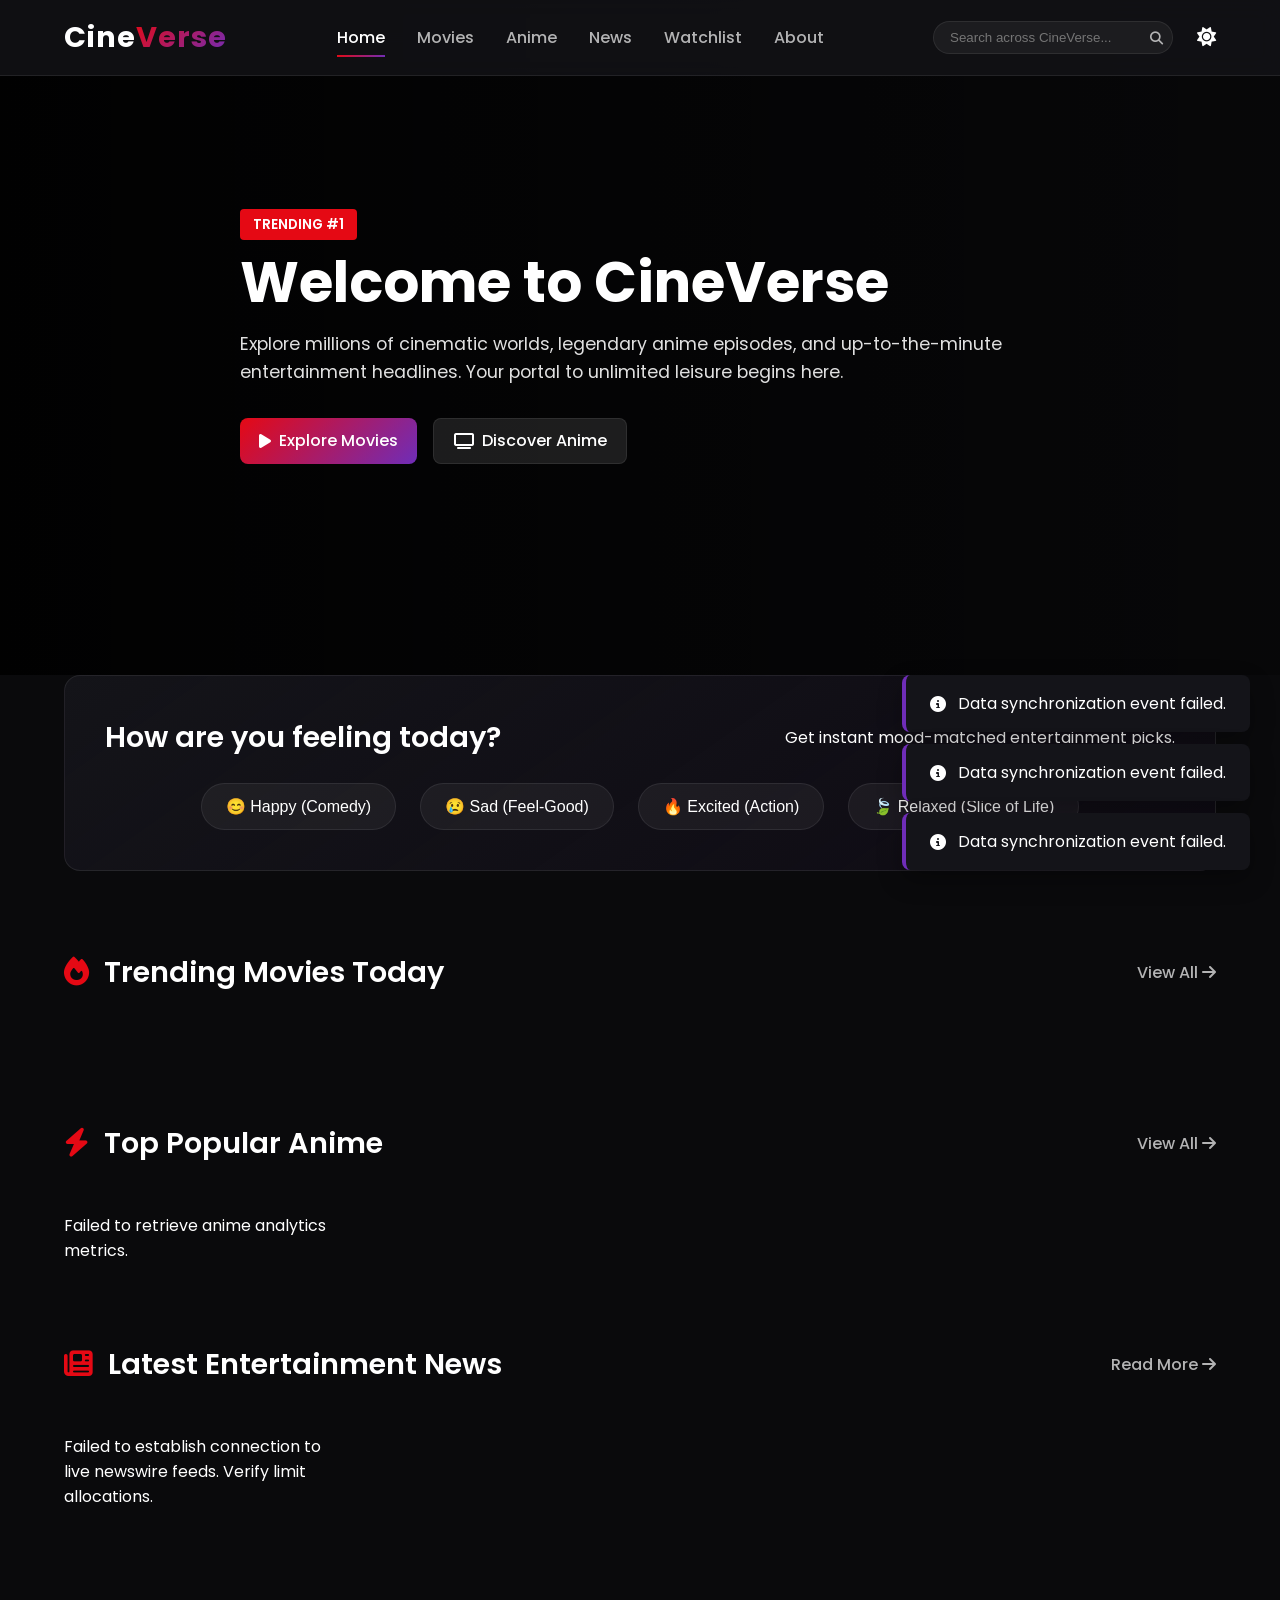
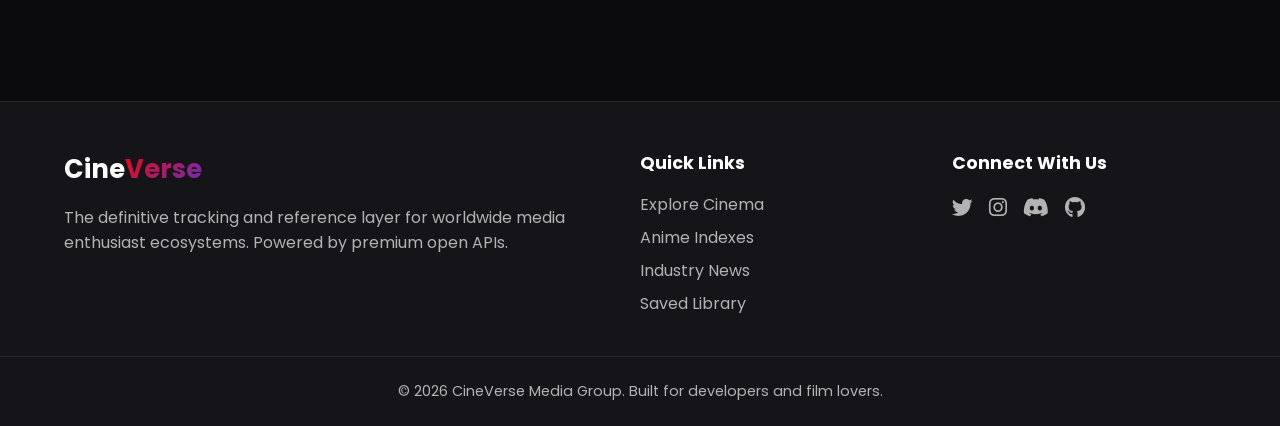
<file: index.html>
<!DOCTYPE html>
<html lang="en">
<head>
    <script async src="https://pagead2.googlesyndication.com/pagead/js/adsbygoogle.js?client=ca-pub-4646031499610679"
     crossorigin="anonymous"></script>
    <meta charset="UTF-8">
    <meta name="viewport" content="width=device-width, initial-scale=1.0">
    <meta name="description" content="CineVerse - Your ultimate hub for Movies, Anime, and Entertainment News. Discover, track, and explore content seamlessly.">
    <title>CineVerse | Home</title>
    <link rel="stylesheet" href="https://cdnjs.cloudflare.com/ajax/libs/font-awesome/6.4.0/css/all.min.css">
    <link rel="preconnect" href="https://fonts.googleapis.com">
    <link rel="preconnect" href="https://fonts.gstatic.com" crossorigin>
    <link href="https://fonts.googleapis.com/css2?family=Poppins:wght@300;400;500;600;700&display=swap" rel="stylesheet">
    <link rel="stylesheet" href="css/style.css">
    <link rel="stylesheet" href="css/responsive.css">
</head>
<body>
    <nav class="navbar">
        <div class="nav-container">
            <a href="index.html" class="logo">Cine<span>Verse</span></a>
            <ul class="nav-links" id="navLinks">
                <li><a href="index.html" class="active">Home</a></li>
                <li><a href="movies.html">Movies</a></li>
                <li><a href="anime.html">Anime</a></li>
                <li><a href="news.html">News</a></li>
                <li><a href="favorites.html">Watchlist</a></li>
                <li><a href="about.html">About</a></li>
            </ul>
            <div class="nav-actions">
                <div class="search-box-container">
                    <input type="text" id="globalSearch" placeholder="Search across CineVerse...">
                    <button id="searchBtn"><i class="fas fa-search"></i></button>
                    <div id="searchSuggestions" class="suggestions-dropdown hidden"></div>
                </div>
                <button id="themeToggle" class="theme-btn" title="Toggle Theme"><i class="fas fa-moon"></i></button>
                <div class="hamburger" id="hamburgerMenu">
                    <div class="bar"></div>
                    <div class="bar"></div>
                    <div class="bar"></div>
                </div>
            </div>
        </div>
    </nav>

    <header class="hero-slider-container">
        <div class="hero-slider" id="heroSlider">
            <div class="hero-slide active-slide" style="background: linear-gradient(to right, rgba(0,0,0,0.9), rgba(0,0,0,0.3)), url('https://images.unsplash.com/photo-1626814026160-2237a95fc5a0?q=80&w=1920&auto=format&fit=crop');">
                <div class="hero-content">
                    <span class="hero-tag">Trending #1</span>
                    <h1 class="hero-title">Welcome to CineVerse</h1>
                    <p class="hero-desc">Explore millions of cinematic worlds, legendary anime episodes, and up-to-the-minute entertainment headlines. Your portal to unlimited leisure begins here.</p>
                    <div class="hero-buttons">
                        <a href="movies.html" class="btn btn-primary"><i class="fas fa-play"></i> Explore Movies</a>
                        <a href="anime.html" class="btn btn-secondary"><i class="fas fa-tv"></i> Discover Anime</a>
                    </div>
                </div>
            </div>
        </div>
    </header>

    <section class="container mood-section">
        <div class="section-header">
            <h2>How are you feeling today?</h2>
            <p>Get instant mood-matched entertainment picks.</p>
        </div>
        <div class="mood-container">
            <button class="mood-btn" data-mood="happy">😊 Happy (Comedy)</button>
            <button class="mood-btn" data-mood="sad">😢 Sad (Feel-Good)</button>
            <button class="mood-btn" data-mood="excited">🔥 Excited (Action)</button>
            <button class="mood-btn" data-mood="relaxed">🍃 Relaxed (Slice of Life)</button>
        </div>
        <div id="moodResults" class="grid-container hidden"></div>
    </section>

    <main class="container">
        <section class="section-block">
            <div class="section-header">
                <h2><i class="fas fa-fire icon-accent"></i> Trending Movies Today</h2>
                <a href="movies.html" class="view-more">View All <i class="fas fa-arrow-right"></i></a>
            </div>
            <div class="grid-container" id="trendingMoviesHome">
                <div class="skeleton-card"></div>
                <div class="skeleton-card"></div>
                <div class="skeleton-card"></div>
                <div class="skeleton-card"></div>
            </div>
        </section>

        <section class="section-block">
            <div class="section-header">
                <h2><i class="fas fa-bolt icon-accent"></i> Top Popular Anime</h2>
                <a href="anime.html" class="view-more">View All <i class="fas fa-arrow-right"></i></a>
            </div>
            <div class="grid-container" id="popularAnimeHome">
                <div class="skeleton-card"></div>
                <div class="skeleton-card"></div>
                <div class="skeleton-card"></div>
                <div class="skeleton-card"></div>
            </div>
        </section>

        <section class="section-block">
            <div class="section-header">
                <h2><i class="fas fa-newspaper icon-accent"></i> Latest Entertainment News</h2>
                <a href="news.html" class="view-more">Read More <i class="fas fa-arrow-right"></i></a>
            </div>
            <div class="grid-container news-grid" id="latestNewsHome">
                <div class="skeleton-card"></div>
                <div class="skeleton-card"></div>
                <div class="skeleton-card"></div>
            </div>
        </section>
    </main>

    <div id="globalModal" class="modal hidden">
        <div class="modal-backdrop"></div>
        <div class="modal-wrapper">
            <button class="modal-close" id="modalCloseBtn">&times;</button>
            <div class="modal-body" id="modalBody">
                </div>
        </div>
    </div>

    <div id="toastContainer" class="toast-container"></div>

    <button id="scrollToTop" class="scroll-to-top" title="Scroll to top"><i class="fas fa-arrow-up"></i></button>

    <footer class="main-footer">
        <div class="footer-container">
            <div class="footer-about">
                <h3>Cine<span>Verse</span></h3>
                <p>The definitive tracking and reference layer for worldwide media enthusiast ecosystems. Powered by premium open APIs.</p>
            </div>
            <div class="footer-links">
                <h4>Quick Links</h4>
                <ul>
                    <li><a href="movies.html">Explore Cinema</a></li>
                    <li><a href="anime.html">Anime Indexes</a></li>
                    <li><a href="news.html">Industry News</a></li>
                    <li><a href="favorites.html">Saved Library</a></li>
                </ul>
            </div>
            <div class="footer-socials">
                <h4>Connect With Us</h4>
                <div class="social-icons">
                    <a href="#"><i class="fab fa-twitter"></i></a>
                    <a href="#"><i class="fab fa-instagram"></i></a>
                    <a href="#"><i class="fab fa-discord"></i></a>
                    <a href="#"><i class="fab fa-github"></i></a>
                </div>
            </div>
        </div>
        <div class="footer-bottom">
            <p>&copy; 2026 CineVerse Media Group. Built for developers and film lovers.</p>
        </div>
    </footer>

    <script src="js/api.js"></script>
    <script src="js/ui.js"></script>
    <script src="js/app.js"></script>
</body>
</html>
</file>
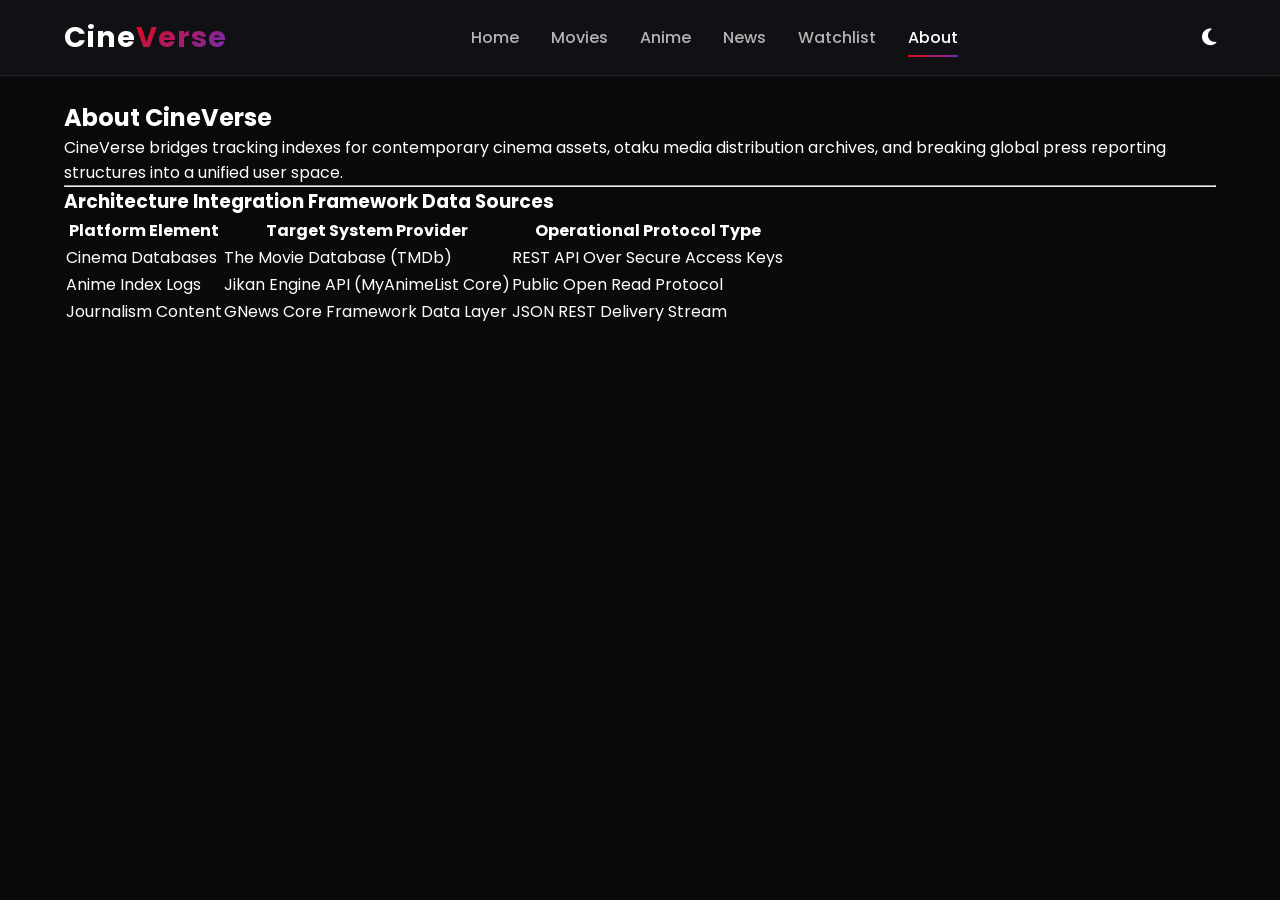
<file: about.html>
<!DOCTYPE html>
<html lang="en">
<head>
    <meta charset="UTF-8">
    <meta name="viewport" content="width=device-width, initial-scale=1.0">
    <meta name="description" content="Learn about CineVerse design goals, development, and system technology layers.">
    <title>CineVerse | Specifications</title>
    <link rel="stylesheet" href="https://cdnjs.cloudflare.com/ajax/libs/font-awesome/6.4.0/css/all.min.css">
    <link rel="preconnect" href="https://fonts.googleapis.com">
    <link rel="preconnect" href="https://fonts.gstatic.com" crossorigin>
    <link href="https://fonts.googleapis.com/css2?family=Poppins:wght@300;400;500;600;700&display=swap" rel="stylesheet">
    <link rel="stylesheet" href="css/style.css">
    <link rel="stylesheet" href="css/responsive.css">
</head>
<body>
    <nav class="navbar">
        <div class="nav-container">
            <a href="index.html" class="logo">Cine<span>Verse</span></a>
            <ul class="nav-links" id="navLinks">
                <li><a href="index.html">Home</a></li>
                <li><a href="movies.html">Movies</a></li>
                <li><a href="anime.html">Anime</a></li>
                <li><a href="news.html">News</a></li>
                <li><a href="favorites.html">Watchlist</a></li>
                <li><a href="about.html" class="active">About</a></li>
            </ul>
            <div class="nav-actions">
                <button id="themeToggle" class="theme-btn"><i class="fas fa-moon"></i></button>
                <div class="hamburger" id="hamburgerMenu">
                    <div class="bar"></div>
                    <div class="bar"></div>
                    <div class="bar"></div>
                </div>
            </div>
        </div>
    </nav>

    <main class="container separator-top">
        <article class="about-card-wrapper">
            <h1>About CineVerse</h1>
            <p class="lead-text">CineVerse bridges tracking indexes for contemporary cinema assets, otaku media distribution archives, and breaking global press reporting structures into a unified user space.</p>
            <hr class="divider">
            <h3>Architecture Integration Framework Data Sources</h3>
            <table class="spec-table">
                <thead>
                    <tr>
                        <th>Platform Element</th>
                        <th>Target System Provider</th>
                        <th>Operational Protocol Type</th>
                    </tr>
                </thead>
                <tbody>
                    <tr>
                        <td>Cinema Databases</td>
                        <td>The Movie Database (TMDb)</td>
                        <td>REST API Over Secure Access Keys</td>
                    </tr>
                    <tr>
                        <td>Anime Index Logs</td>
                        <td>Jikan Engine API (MyAnimeList Core)</td>
                        <td>Public Open Read Protocol</td>
                    </tr>
                    <tr>
                        <td>Journalism Content</td>
                        <td>GNews Core Framework Data Layer</td>
                        <td>JSON REST Delivery Stream</td>
                    </tr>
                </tbody>
            </table>
        </article>
    </main>

    <script src="js/ui.js"></script>
</body>
</html>
</file>
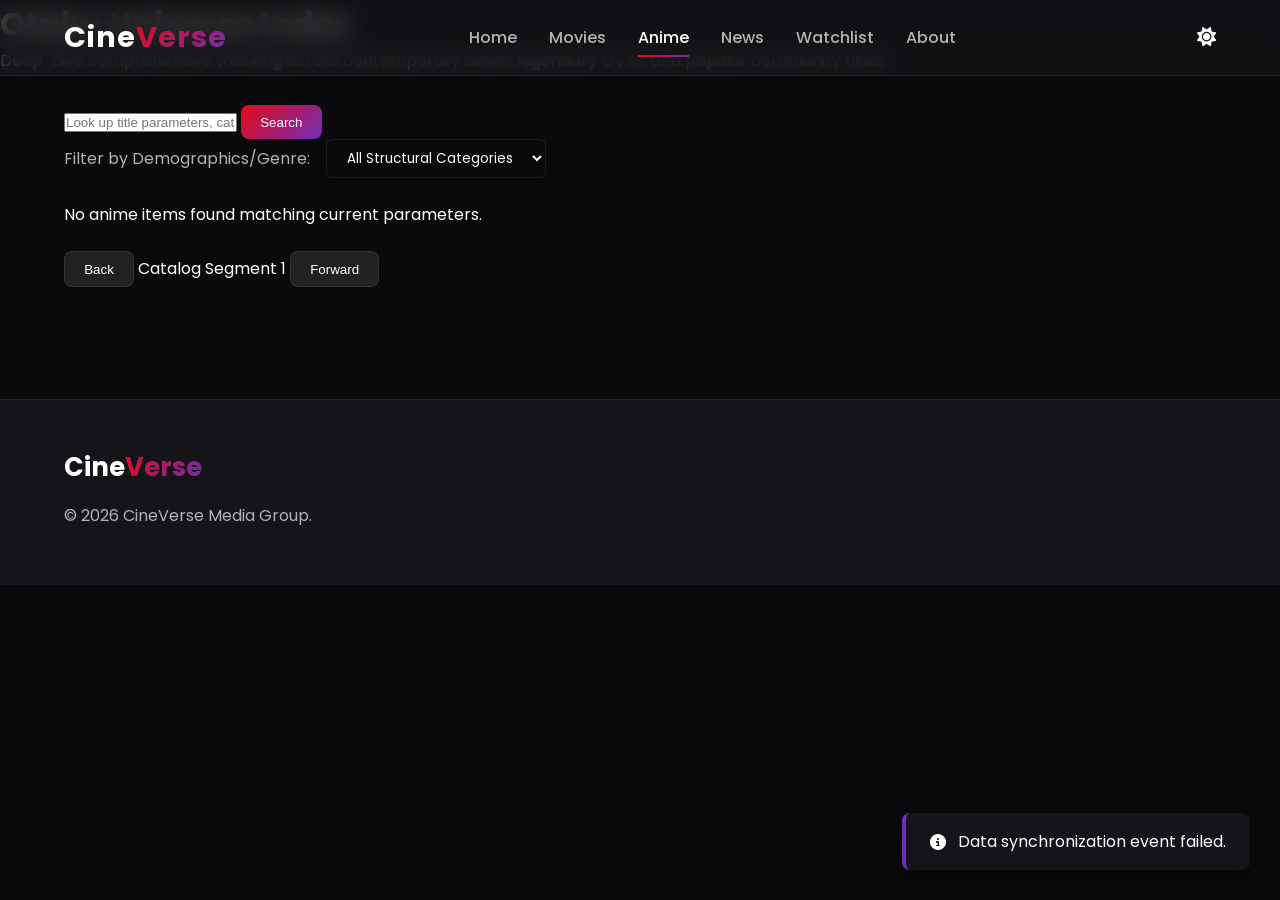
<file: anime.html>
<!DOCTYPE html>
<html lang="en">
<head>
    <meta charset="UTF-8">
    <meta name="viewport" content="width=device-width, initial-scale=1.0">
    <meta name="description" content="Anime resource tracking platform via Jikan Core framework.">
    <title>CineVerse | Anime Portal</title>
    <link rel="stylesheet" href="https://cdnjs.cloudflare.com/ajax/libs/font-awesome/6.4.0/css/all.min.css">
    <link rel="preconnect" href="https://fonts.googleapis.com">
    <link rel="preconnect" href="https://fonts.gstatic.com" crossorigin>
    <link href="https://fonts.googleapis.com/css2?family=Poppins:wght@300;400;500;600;700&display=swap" rel="stylesheet">
    <link rel="stylesheet" href="css/style.css">
    <link rel="stylesheet" href="css/anime.css">
    <link rel="stylesheet" href="css/responsive.css">
</head>
<body>
    <nav class="navbar">
        <div class="nav-container">
            <a href="index.html" class="logo">Cine<span>Verse</span></a>
            <ul class="nav-links" id="navLinks">
                <li><a href="index.html">Home</a></li>
                <li><a href="movies.html">Movies</a></li>
                <li><a href="anime.html" class="active">Anime</a></li>
                <li><a href="news.html">News</a></li>
                <li><a href="favorites.html">Watchlist</a></li>
                <li><a href="about.html">About</a></li>
            </ul>
            <div class="nav-actions">
                <button id="themeToggle" class="theme-btn"><i class="fas fa-moon"></i></button>
                <div class="hamburger" id="hamburgerMenu">
                    <div class="bar"></div>
                    <div class="bar"></div>
                    <div class="bar"></div>
                </div>
            </div>
        </div>
    </nav>

    <header class="page-banner anime-banner">
        <div class="banner-overlay">
            <h1>Otaku Universe Index</h1>
            <p>Deep-dive comprehensive tracking across contemporary series, legendary OVAs, and popular community titles.</p>
        </div>
    </header>

    <main class="container">
        <section class="filter-panel">
            <div class="search-bar-extended">
                <input type="text" id="animeSearchInput" placeholder="Look up title parameters, catalog keywords...">
                <button id="animeSearchBtn" class="btn btn-primary">Search</button>
            </div>
            <div class="genre-filter-wrapper">
                <label for="genreDropdown">Filter by Demographics/Genre:</label>
                <select id="genreDropdown">
                    <option value="">All Structural Categories</option>
                    <option value="1">Action</option>
                    <option value="2">Adventure</option>
                    <option value="4">Comedy</option>
                    <option value="8">Drama</option>
                    <option value="10">Fantasy</option>
                    <option value="22">Romance</option>
                    <option value="24">Sci-Fi</option>
                    <option value="36">Slice of Life</option>
                </select>
            </div>
        </section>

        <section class="grid-container" id="animeDisplayGrid">
            </section>

        <div class="pagination-controls">
            <button id="animePrevBtn" class="btn btn-secondary" disabled>Back</button>
            <span id="animePageLabel">Catalog Segment 1</span>
            <button id="animeNextBtn" class="btn btn-secondary">Forward</button>
        </div>
    </main>

    <div id="globalModal" class="modal hidden">
        <div class="modal-backdrop"></div>
        <div class="modal-wrapper">
            <button class="modal-close" id="modalCloseBtn">&times;</button>
            <div class="modal-body" id="modalBody"></div>
        </div>
    </div>

    <div id="toastContainer" class="toast-container"></div>
    <button id="scrollToTop" class="scroll-to-top"><i class="fas fa-arrow-up"></i></button>

    <footer class="main-footer">
        <div class="footer-container">
            <div class="footer-about">
                <h3>Cine<span>Verse</span></h3>
                <p>&copy; 2026 CineVerse Media Group.</p>
            </div>
        </div>
    </footer>

    <script src="js/api.js"></script>
    <script src="js/ui.js"></script>
    <script src="js/anime.js"></script>
</body>
</html>
</file>
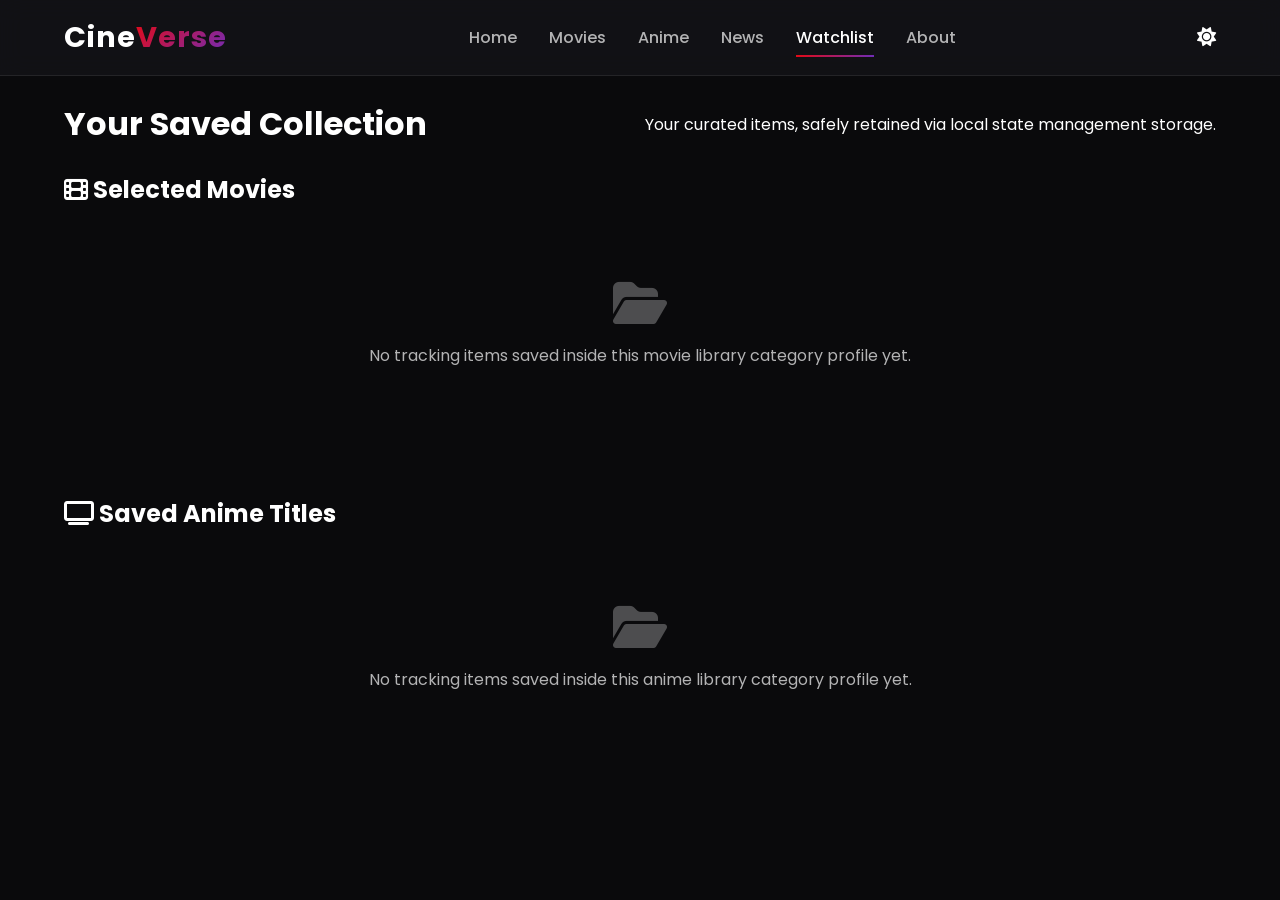
<file: favorites.html>
<!DOCTYPE html>
<html lang="en">
<head>
    <meta charset="UTF-8">
    <meta name="viewport" content="width=device-width, initial-scale=1.0">
    <meta name="description" content="Your curated list of movies and anime on CineVerse.">
    <title>CineVerse | Personalized Watchlist</title>
    <link rel="stylesheet" href="https://cdnjs.cloudflare.com/ajax/libs/font-awesome/6.4.0/css/all.min.css">
    <link rel="preconnect" href="https://fonts.googleapis.com">
    <link rel="preconnect" href="https://fonts.gstatic.com" crossorigin>
    <link href="https://fonts.googleapis.com/css2?family=Poppins:wght@300;400;500;600;700&display=swap" rel="stylesheet">
    <link rel="stylesheet" href="css/style.css">
    <link rel="stylesheet" href="css/responsive.css">
</head>
<body>
    <nav class="navbar">
        <div class="nav-container">
            <a href="index.html" class="logo">Cine<span>Verse</span></a>
            <ul class="nav-links" id="navLinks">
                <li><a href="index.html">Home</a></li>
                <li><a href="movies.html">Movies</a></li>
                <li><a href="anime.html">Anime</a></li>
                <li><a href="news.html">News</a></li>
                <li><a href="favorites.html" class="active">Watchlist</a></li>
                <li><a href="about.html">About</a></li>
            </ul>
            <div class="nav-actions">
                <button id="themeToggle" class="theme-btn"><i class="fas fa-moon"></i></button>
                <div class="hamburger" id="hamburgerMenu">
                    <div class="bar"></div>
                    <div class="bar"></div>
                    <div class="bar"></div>
                </div>
            </div>
        </div>
    </nav>

    <main class="container separator-top">
        <header class="section-header">
            <h1>Your Saved Collection</h1>
            <p>Your curated items, safely retained via local state management storage.</p>
        </header>

        <section class="section-block">
            <h2><i class="fas fa-film text-gradient"></i> Selected Movies</h2>
            <div class="grid-container" id="favoriteMoviesGrid"></div>
        </section>

        <section class="section-block">
            <h2><i class="fas fa-tv text-gradient"></i> Saved Anime Titles</h2>
            <div class="grid-container" id="favoriteAnimeGrid"></div>
        </section>
    </main>

    <div id="globalModal" class="modal hidden">
        <div class="modal-backdrop"></div>
        <div class="modal-wrapper">
            <button class="modal-close" id="modalCloseBtn">&times;</button>
            <div class="modal-body" id="modalBody"></div>
        </div>
    </div>

    <div id="toastContainer" class="toast-container"></div>
    <script src="js/api.js"></script>
    <script src="js/ui.js"></script>
    <script src="js/favorites.js"></script>
</body>
</html>
</file>
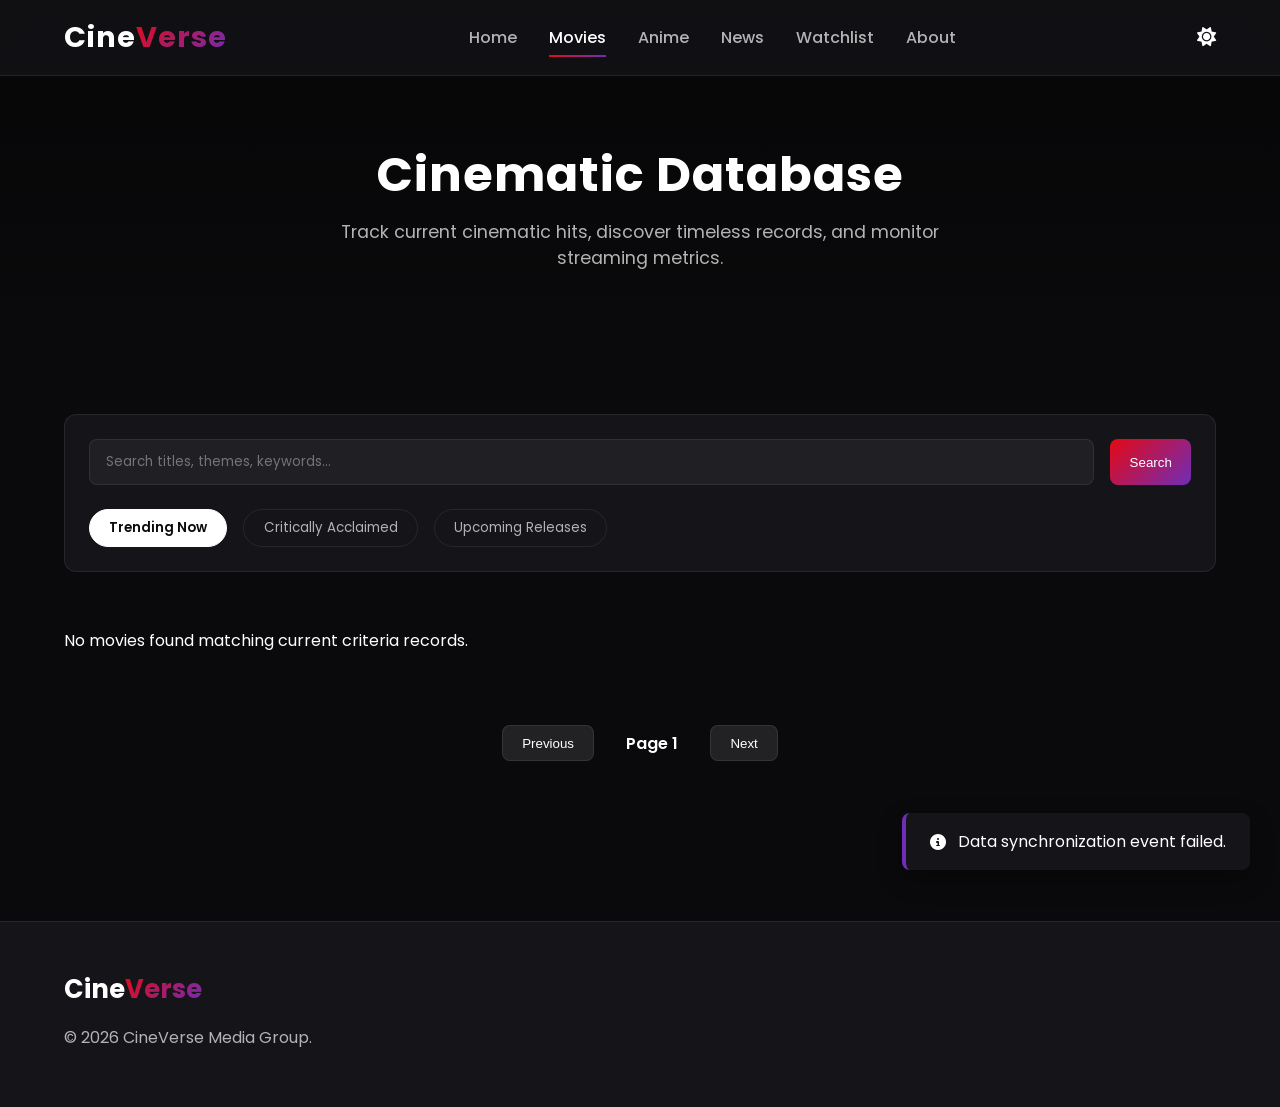
<file: movies.html>
<!DOCTYPE html>
<html lang="en">
<head>
    <meta charset="UTF-8">
    <meta name="viewport" content="width=device-width, initial-scale=1.0">
    <meta name="description" content="Explore, look up, and analyze trending or high rating titles on CineVerse.">
    <title>CineVerse | Discover Movies</title>
    <link rel="stylesheet" href="https://cdnjs.cloudflare.com/ajax/libs/font-awesome/6.4.0/css/all.min.css">
    <link rel="preconnect" href="https://fonts.googleapis.com">
    <link rel="preconnect" href="https://fonts.gstatic.com" crossorigin>
    <link href="https://fonts.googleapis.com/css2?family=Poppins:wght@300;400;500;600;700&display=swap" rel="stylesheet">
    <link rel="stylesheet" href="css/style.css">
    <link rel="stylesheet" href="css/movies.css">
    <link rel="stylesheet" href="css/responsive.css">
</head>
<body>
    <nav class="navbar">
        <div class="nav-container">
            <a href="index.html" class="logo">Cine<span>Verse</span></a>
            <ul class="nav-links" id="navLinks">
                <li><a href="index.html">Home</a></li>
                <li><a href="movies.html" class="active">Movies</a></li>
                <li><a href="anime.html">Anime</a></li>
                <li><a href="news.html">News</a></li>
                <li><a href="favorites.html">Watchlist</a></li>
                <li><a href="about.html">About</a></li>
            </ul>
            <div class="nav-actions">
                <button id="themeToggle" class="theme-btn"><i class="fas fa-moon"></i></button>
                <div class="hamburger" id="hamburgerMenu">
                    <div class="bar"></div>
                    <div class="bar"></div>
                    <div class="bar"></div>
                </div>
            </div>
        </div>
    </nav>

    <header class="page-banner">
        <div class="banner-overlay">
            <h1>Cinematic Database</h1>
            <p>Track current cinematic hits, discover timeless records, and monitor streaming metrics.</p>
        </div>
    </header>

    <main class="container">
        <section class="filter-panel">
            <div class="search-bar-extended">
                <input type="text" id="movieSearchInput" placeholder="Search titles, themes, keywords...">
                <button id="movieSearchBtn" class="btn btn-primary">Search</button>
            </div>
            <div class="filter-options">
                <button class="filter-tab active" data-type="trending">Trending Now</button>
                <button class="filter-tab" data-type="top_rated">Critically Acclaimed</button>
                <button class="filter-tab" data-type="upcoming">Upcoming Releases</button>
            </div>
        </section>

        <section class="grid-container" id="movieDisplayGrid">
            </section>

        <div class="pagination-controls">
            <button id="prevPageBtn" class="btn btn-secondary" disabled>Previous</button>
            <span id="currentPageLabel">Page 1</span>
            <button id="nextPageBtn" class="btn btn-secondary">Next</button>
        </div>
    </main>

    <div id="globalModal" class="modal hidden">
        <div class="modal-backdrop"></div>
        <div class="modal-wrapper">
            <button class="modal-close" id="modalCloseBtn">&times;</button>
            <div class="modal-body" id="modalBody"></div>
        </div>
    </div>

    <div id="toastContainer" class="toast-container"></div>
    <button id="scrollToTop" class="scroll-to-top"><i class="fas fa-arrow-up"></i></button>

    <footer class="main-footer">
        <div class="footer-container">
            <div class="footer-about">
                <h3>Cine<span>Verse</span></h3>
                <p>&copy; 2026 CineVerse Media Group.</p>
            </div>
        </div>
    </footer>

    <script src="js/api.js"></script>
    <script src="js/ui.js"></script>
    <script src="js/movies.js"></script>
</body>
</html>
</file>
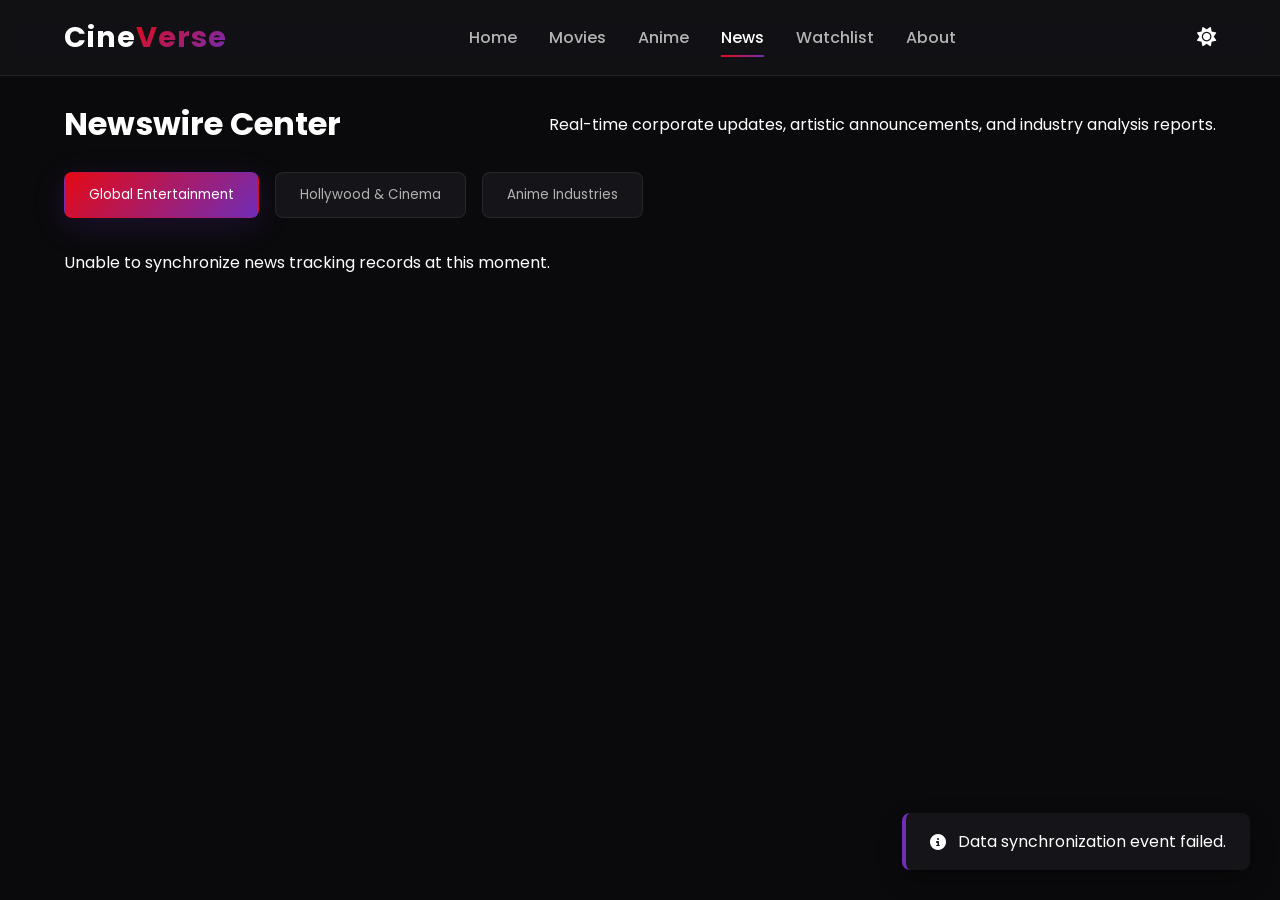
<file: news.html>
<!DOCTYPE html>
<html lang="en">
<head>
    <meta charset="UTF-8">
    <meta name="viewport" content="width=device-width, initial-scale=1.0">
    <meta name="description" content="Stay up to date with entertainment industry headlines.">
    <title>CineVerse | Entertainment Journalism</title>
    <link rel="stylesheet" href="https://cdnjs.cloudflare.com/ajax/libs/font-awesome/6.4.0/css/all.min.css">
    <link rel="preconnect" href="https://fonts.googleapis.com">
    <link rel="preconnect" href="https://fonts.gstatic.com" crossorigin>
    <link href="https://fonts.googleapis.com/css2?family=Poppins:wght@300;400;500;600;700&display=swap" rel="stylesheet">
    <link rel="stylesheet" href="css/style.css">
    <link rel="stylesheet" href="css/news.css">
    <link rel="stylesheet" href="css/responsive.css">
</head>
<body>
    <nav class="navbar">
        <div class="nav-container">
            <a href="index.html" class="logo">Cine<span>Verse</span></a>
            <ul class="nav-links" id="navLinks">
                <li><a href="index.html">Home</a></li>
                <li><a href="movies.html">Movies</a></li>
                <li><a href="anime.html">Anime</a></li>
                <li><a href="news.html" class="active">News</a></li>
                <li><a href="favorites.html">Watchlist</a></li>
                <li><a href="about.html">About</a></li>
            </ul>
            <div class="nav-actions">
                <button id="themeToggle" class="theme-btn"><i class="fas fa-moon"></i></button>
                <div class="hamburger" id="hamburgerMenu">
                    <div class="bar"></div>
                    <div class="bar"></div>
                    <div class="bar"></div>
                </div>
            </div>
        </div>
    </nav>

    <main class="container separator-top">
        <header class="section-header">
            <h1>Newswire Center</h1>
            <p>Real-time corporate updates, artistic announcements, and industry analysis reports.</p>
        </header>

        <section class="news-category-selector">
            <button class="news-tab active" data-topic="entertainment">Global Entertainment</button>
            <button class="news-tab" data-topic="movie news">Hollywood & Cinema</button>
            <button class="news-tab" data-topic="anime news">Anime Industries</button>
        </section>

        <section class="news-layout-grid" id="newsLayoutGrid">
            </section>
    </main>

    <div id="toastContainer" class="toast-container"></div>
    <button id="scrollToTop" class="scroll-to-top"><i class="fas fa-arrow-up"></i></button>

    <script src="js/api.js"></script>
    <script src="js/ui.js"></script>
    <script src="js/news.js"></script>
</body>
</html>
</file>
<file: css/style.css>
/* Custom CSS Reset & Variable Blueprint Layouts */
:root {
    --bg-primary: #0a0a0c;
    --bg-secondary: #141419;
    --bg-glass: rgba(20, 20, 25, 0.75);
    --accent-gradient: linear-gradient(135deg, #e50914 0%, #6f2db8 100%);
    --accent-color: #e50914;
    --text-primary: #ffffff;
    --text-secondary: #b3b3b4;
    --border-glass: rgba(255, 255, 255, 0.08);
    --transition-smooth: all 0.35s cubic-bezier(0.25, 0.8, 0.25, 1);
    --shadow-neon: 0 8px 32px 0 rgba(111, 45, 184, 0.2);
}

/* Light Theme Variable Configurations overrides */
[data-theme="light"] {
    --bg-primary: #f4f4f7;
    --bg-secondary: #ffffff;
    --bg-glass: rgba(255, 255, 255, 0.8);
    --text-primary: #121214;
    --text-secondary: #55555a;
    --border-glass: rgba(0, 0, 0, 0.08);
    --shadow-neon: 0 8px 32px 0 rgba(0, 0, 0, 0.1);
}

* {
    box-sizing: border-box;
    margin: 0;
    padding: 0;
}

body {
    background-color: var(--bg-primary);
    color: var(--text-primary);
    font-family: 'Poppins', sans-serif;
    overflow-x: hidden;
    scroll-behavior: smooth;
    transition: background-color 0.3s ease, color 0.3s ease;
}

/* Structural Components Layout */
.container {
    width: 90%;
    max-width: 1400px;
    margin: 0 auto;
    padding: 2rem 0;
}
.separator-top {
    padding-top: 100px;
}

/* Premium Navbar Layout styling */
.navbar {
    position: fixed;
    top: 0;
    left: 0;
    width: 100%;
    z-index: 1000;
    background: var(--bg-glass);
    backdrop-filter: blur(12px);
    -webkit-backdrop-filter: blur(12px);
    border-bottom: 1px solid var(--border-glass);
    transition: var(--transition-smooth);
}
.nav-container {
    display: flex;
    align-items: center;
    justify-content: space-between;
    width: 90%;
    max-width: 1400px;
    margin: 0 auto;
    padding: 1rem 0;
}
.logo {
    font-size: 1.8rem;
    font-weight: 700;
    text-decoration: none;
    color: var(--text-primary);
    letter-spacing: 1px;
}
.logo span {
    background: var(--accent-gradient);
    -webkit-background-clip: text;
    -webkit-text-fill-color: transparent;
}
.nav-links {
    display: flex;
    list-style: none;
    gap: 2rem;
}
.nav-links a {
    text-decoration: none;
    color: var(--text-secondary);
    font-weight: 500;
    transition: var(--transition-smooth);
    position: relative;
    padding: 0.5rem 0;
}
.nav-links a:hover, .nav-links a.active {
    color: var(--text-primary);
}
.nav-links a::after {
    content: '';
    position: absolute;
    bottom: 0;
    left: 0;
    width: 0;
    height: 2px;
    background: var(--accent-gradient);
    transition: var(--transition-smooth);
}
.nav-links a:hover::after, .nav-links a.active::after {
    width: 100%;
}

.nav-actions {
    display: flex;
    align-items: center;
    gap: 1.5rem;
}

/* Input & Form Systems */
.search-box-container {
    position: relative;
}
.search-box-container input {
    background: rgba(255,255,255,0.05);
    border: 1px solid var(--border-glass);
    border-radius: 20px;
    padding: 0.5rem 1rem;
    padding-right: 2.5rem;
    color: var(--text-primary);
    outline: none;
    width: 240px;
    transition: var(--transition-smooth);
}
.search-box-container input:focus {
    width: 300px;
    border-color: #6f2db8;
    box-shadow: 0 0 10px rgba(111, 45, 184, 0.3);
}
.search-box-container button {
    position: absolute;
    right: 10px;
    top: 50%;
    transform: translateY(-50%);
    background: none;
    border: none;
    color: var(--text-secondary);
    cursor: pointer;
}

/* Suggestions Dropdown Layer */
.suggestions-dropdown {
    position: absolute;
    top: 110%;
    left: 0;
    width: 100%;
    background: var(--bg-secondary);
    border: 1px solid var(--border-glass);
    border-radius: 8px;
    max-height: 300px;
    overflow-y: auto;
    z-index: 1010;
    box-shadow: var(--shadow-neon);
}
.suggestion-item {
    padding: 0.75rem 1rem;
    cursor: pointer;
    display: flex;
    align-items: center;
    gap: 0.75rem;
    border-bottom: 1px solid var(--border-glass);
    transition: var(--transition-smooth);
}
.suggestion-item:hover {
    background: rgba(255, 255, 255, 0.05);
}
.suggestion-item img {
    width: 35px;
    height: 50px;
    object-fit: cover;
    border-radius: 4px;
}
.hidden { display: none !important; }

/* Themes Button Toggle Control styles */
.theme-btn {
    background: none;
    border: none;
    color: var(--text-primary);
    font-size: 1.2rem;
    cursor: pointer;
    transition: var(--transition-smooth);
}

/* Adaptive Display Grid Architecture Layout */
.grid-container {
    display: grid;
    grid-template-columns: repeat(auto-fill, minmax(260px, 1fr));
    gap: 2rem;
    padding: 1.5rem 0;
}

/* Card Presentation Engine (Glassmorphism Core UI Framework) */
.card-item {
    background: var(--bg-secondary);
    border-radius: 12px;
    overflow: hidden;
    position: relative;
    border: 1px solid var(--border-glass);
    box-shadow: 0 4px 10px rgba(0,0,0,0.3);
    transition: var(--transition-smooth);
    display: flex;
    flex-direction: column;
}
.card-item:hover {
    transform: translateY(-10px) scale(1.02);
    border-color: rgba(111, 45, 184, 0.5);
    box-shadow: var(--shadow-neon);
}
.card-img-wrapper {
    position: relative;
    width: 100%;
    padding-top: 145%; /* Cinematic Poster Spec Aspect Ratio */
    overflow: hidden;
}
.card-img-wrapper img {
    position: absolute;
    top: 0;
    left: 0;
    width: 100%;
    height: 100%;
    object-fit: cover;
    transition: var(--transition-smooth);
}
.card-item:hover .card-img-wrapper img {
    transform: scale(1.08);
}
.card-overlay-badge {
    position: absolute;
    top: 10px;
    right: 10px;
    background: rgba(0,0,0,0.75);
    backdrop-filter: blur(4px);
    padding: 0.25rem 0.6rem;
    border-radius: 6px;
    font-size: 0.85rem;
    font-weight: 600;
    color: #ffcc00;
    display: flex;
    align-items: center;
    gap: 4px;
    border: 1px solid rgba(255,204,0,0.3);
}
.card-info {
    padding: 1.25rem;
    display: flex;
    flex-direction: column;
    flex-grow: 1;
}
.card-title {
    font-size: 1.1rem;
    font-weight: 600;
    margin-bottom: 0.5rem;
    white-space: nowrap;
    overflow: hidden;
    text-overflow: ellipsis;
}
.card-meta {
    font-size: 0.85rem;
    color: var(--text-secondary);
    margin-bottom: 0.75rem;
}
.card-desc {
    font-size: 0.85rem;
    color: var(--text-secondary);
    line-height: 1.4;
    display: -webkit-box;
    -webkit-line-clamp: 3;
    -webkit-box-orient: vertical;
    overflow: hidden;
    margin-bottom: 1rem;
}
.card-actions-row {
    margin-top: auto;
    display: flex;
    gap: 0.5rem;
}

/* Micro Interaction Interface Assets Buttons elements */
.btn {
    padding: 0.6rem 1.2rem;
    border-radius: 8px;
    font-weight: 500;
    cursor: pointer;
    transition: var(--transition-smooth);
    border: none;
    display: inline-flex;
    align-items: center;
    gap: 8px;
    text-decoration: none;
}
.btn-primary {
    background: var(--accent-gradient);
    color: #fff;
}
.btn-primary:hover {
    opacity: 0.9;
    box-shadow: 0 0 15px rgba(229, 9, 20, 0.4);
}
.btn-secondary {
    background: rgba(255,255,255,0.1);
    color: var(--text-primary);
    border: 1px solid var(--border-glass);
}
.btn-secondary:hover {
    background: rgba(255,255,255,0.2);
}
.btn-favorite {
    background: none;
    border: 1px solid var(--border-glass);
    color: var(--text-primary);
    padding: 0.6rem;
    border-radius: 8px;
    cursor: pointer;
    transition: var(--transition-smooth);
}
.btn-favorite.active {
    background: #e50914;
    color: #fff;
    border-color: #e50914;
}

/* Mood Recommendation Layout Engine Modules UI Styling */
.mood-section {
    background: linear-gradient(145deg, var(--bg-secondary), rgba(111, 45, 184, 0.05));
    border-radius: 16px;
    padding: 2.5rem;
    border: 1px solid var(--border-glass);
    margin-bottom: 3rem;
}
.mood-container {
    display: flex;
    justify-content: center;
    gap: 1.5rem;
    flex-wrap: wrap;
    margin-top: 1.5rem;
}
.mood-btn {
    background: rgba(255,255,255,0.05);
    border: 1px solid var(--border-glass);
    padding: 0.8rem 1.5rem;
    border-radius: 30px;
    color: var(--text-primary);
    font-size: 1rem;
    cursor: pointer;
    transition: var(--transition-smooth);
}
.mood-btn:hover, .mood-btn.active {
    background: var(--accent-gradient);
    transform: translateY(-3px);
    box-shadow: var(--shadow-neon);
    border-color: transparent;
}

/* Functional Hero Presentation Engine Slider rules */
.hero-slider-container {
    width: 100%;
    height: 75vh;
    min-height: 500px;
    position: relative;
    overflow: hidden;
}
.hero-slide {
    position: absolute;
    top: 0;
    left: 0;
    width: 100%;
    height: 100%;
    background-size: cover !important;
    background-position: center !important;
    opacity: 0;
    visibility: hidden;
    transition: opacity 0.8s ease, visibility 0.8s ease;
    display: flex;
    align-items: center;
}
.hero-slide.active-slide {
    opacity: 1;
    visibility: visible;
}
.hero-content {
    width: 85%;
    max-width: 800px;
    margin: 0 auto;
    color: #fff;
    z-index: 2;
}
.hero-tag {
    background: #e50914;
    padding: 0.35rem 0.8rem;
    border-radius: 4px;
    font-size: 0.85rem;
    font-weight: 600;
    text-transform: uppercase;
}
.hero-title {
    font-size: 3.5rem;
    margin: 1rem 0;
    font-weight: 700;
    line-height: 1.1;
}
.hero-desc {
    font-size: 1.1rem;
    color: #e0e0e0;
    margin-bottom: 2rem;
    line-height: 1.6;
}
.hero-buttons {
    display: flex;
    gap: 1rem;
}

/* Section Header Typography blocks */
.section-block {
    margin-bottom: 3.5rem;
}
.section-header {
    display: flex;
    align-items: center;
    justify-content: space-between;
    margin-bottom: 1.5rem;
}
.section-header h2 {
    font-size: 1.8rem;
    font-weight: 600;
}
.icon-accent {
    color: #e50914;
    margin-right: 8px;
}
.view-more {
    color: var(--text-secondary);
    text-decoration: none;
    font-weight: 500;
    transition: var(--transition-smooth);
}
.view-more:hover {
    color: var(--text-primary);
    transform: translateX(4px);
}

/* Presentation Modal Layout Blueprint specifications */
.modal {
    position: fixed;
    top: 0;
    left: 0;
    width: 100%;
    height: 100%;
    z-index: 2000;
    display: flex;
    align-items: center;
    justify-content: center;
    transition: opacity 0.3s ease;
}
.modal-backdrop {
    position: absolute;
    width: 100%;
    height: 100%;
    background: rgba(0,0,0,0.85);
    backdrop-filter: blur(8px);
}
.modal-wrapper {
    position: relative;
    background: var(--bg-secondary);
    width: 90%;
    max-width: 900px;
    border-radius: 16px;
    border: 1px solid var(--border-glass);
    z-index: 2010;
    overflow: hidden;
    box-shadow: 0 20px 50px rgba(0,0,0,0.5);
    animation: modalReveal 0.4s cubic-bezier(0.16, 1, 0.3, 1);
}
@keyframes modalReveal {
    from { opacity: 0; transform: translateY(30px); }
    to { opacity: 1; transform: translateY(0); }
}
.modal-close {
    position: absolute;
    top: 15px;
    right: 20px;
    background: rgba(0,0,0,0.5);
    border: none;
    color: #fff;
    font-size: 2rem;
    cursor: pointer;
    z-index: 2020;
    width: 40px;
    height: 40px;
    border-radius: 50%;
    display: flex;
    align-items: center;
    justify-content: center;
    transition: var(--transition-smooth);
}
.modal-close:hover {
    background: #e50914;
}
.modal-body {
    max-height: 85vh;
    overflow-y: auto;
    padding: 2.5rem;
}

/* Detail Elements Inside Modal Container Layer */
.modal-detail-grid {
    display: grid;
    grid-template-columns: 1fr 2fr;
    gap: 2rem;
}
.modal-poster img {
    width: 100%;
    border-radius: 8px;
    box-shadow: 0 4px 15px rgba(0,0,0,0.5);
}
.modal-info-pane h2 {
    font-size: 2.2rem;
    margin-bottom: 0.5rem;
}
.modal-meta-row {
    display: flex;
    gap: 1.5rem;
    color: var(--text-secondary);
    font-size: 0.9rem;
    margin-bottom: 1.5rem;
}
.modal-synopsis {
    line-height: 1.7;
    color: var(--text-secondary);
    margin-bottom: 2rem;
}
.video-container {
    position: relative;
    padding-bottom: 56.25%; /* 16:9 Cinema Aspect Ratio standard */
    height: 0;
    overflow: hidden;
    margin-top: 1.5rem;
    border-radius: 8px;
    border: 1px solid var(--border-glass);
}
.video-container iframe {
    position: absolute;
    top: 0;
    left: 0;
    width: 100%;
    height: 100%;
}

/* Infrastructure Skeleton Loaders UI Modules */
.skeleton-card {
    height: 380px;
    background: linear-gradient(90deg, var(--bg-secondary) 25%, rgba(255,255,255,0.05) 50%, var(--bg-secondary) 75%);
    background-size: 200% 100%;
    animation: loadingPulse 1.5s infinite;
    border-radius: 12px;
}
@keyframes loadingPulse {
    0% { background-position: 200% 0; }
    100% { background-position: -200% 0; }
}

/* Interactive System Toast Array Notifications Layout modules */
.toast-container {
    position: fixed;
    bottom: 30px;
    right: 30px;
    z-index: 3000;
    display: flex;
    flex-direction: column;
    gap: 0.75rem;
}
.toast {
    background: var(--bg-secondary);
    color: var(--text-primary);
    padding: 1rem 1.5rem;
    border-radius: 8px;
    border-left: 4px solid #6f2db8;
    box-shadow: 0 10px 25px rgba(0,0,0,0.3);
    display: flex;
    align-items: center;
    gap: 0.75rem;
    animation: toastEnter 0.35s cubic-bezier(0.175, 0.885, 0.32, 1.275);
    transition: opacity 0.3s ease;
}
@keyframes toastEnter {
    from { transform: translateX(100%); opacity: 0; }
    to { transform: translateX(0); opacity: 1; }
}
.toast.success { border-left-color: #2ec4b6; }
.toast.info { border-left-color: #00b4d8; }

/* Control Assets Scroll Mechanics UI additions */
.scroll-to-top {
    position: fixed;
    bottom: 30px;
    left: 30px;
    background: var(--accent-gradient);
    color: #fff;
    border: none;
    width: 45px;
    height: 45px;
    border-radius: 50%;
    cursor: pointer;
    display: flex;
    align-items: center;
    justify-content: center;
    opacity: 0;
    visibility: hidden;
    transition: var(--transition-smooth);
    z-index: 999;
}
.scroll-to-top.visible {
    opacity: 1;
    visibility: visible;
}

/* Main Footer Component Layout Styling block */
.main-footer {
    background: var(--bg-secondary);
    border-top: 1px solid var(--border-glass);
    padding: 3rem 0 1.5rem 0;
    margin-top: 5rem;
}
.footer-container {
    width: 90%;
    max-width: 1400px;
    margin: 0 auto;
    display: grid;
    grid-template-columns: 2fr 1fr 1fr;
    gap: 3rem;
    padding-bottom: 2rem;
}
.footer-about h3 {
    font-size: 1.6rem;
    margin-bottom: 1rem;
}
.footer-about h3 span {
    background: var(--accent-gradient);
    -webkit-background-clip: text;
    -webkit-text-fill-color: transparent;
}
.footer-about p {
    color: var(--text-secondary);
    line-height: 1.6;
}
.footer-links h4, .footer-socials h4 {
    margin-bottom: 1rem;
    font-size: 1.1rem;
}
.footer-links ul {
    list-style: none;
}
.footer-links ul li {
    margin-bottom: 0.5rem;
}
.footer-links ul li a {
    color: var(--text-secondary);
    text-decoration: none;
    transition: var(--transition-smooth);
}
.footer-links ul li a:hover {
    color: var(--text-primary);
}
.social-icons {
    display: flex;
    gap: 1rem;
}
.social-icons a {
    color: var(--text-secondary);
    font-size: 1.3rem;
    transition: var(--transition-smooth);
}
.social-icons a:hover {
    color: #6f2db8;
}
.footer-bottom {
    text-align: center;
    border-top: 1px solid var(--border-glass);
    padding-top: 1.5rem;
    color: var(--text-secondary);
    font-size: 0.9rem;
}
</file>
<file: css/responsive.css>
/* Responsive Adaptation Profiles System Layers */
@media (max-width: 1024px) {
    .hero-title { font-size: 2.8rem; }
    .hero-desc { font-size: 1rem; }
    .grid-container { grid-template-columns: repeat(auto-fill, minmax(220px, 1fr)); }
}

@media (max-width: 768px) {
    /* Hamburger Menu Triggering Configurations */
    .hamburger {
        display: block !important;
        cursor: pointer;
    }
    .hamburger .bar {
        width: 25px;
        height: 3px;
        background-color: var(--text-primary);
        margin: 5px 0;
        transition: var(--transition-smooth);
    }
    /* Transform active icon states */
    .hamburger.active-toggle .bar:nth-child(1) { transform: translateY(8px) rotate(45deg); }
    .hamburger.active-toggle .bar:nth-child(2) { opacity: 0; }
    .hamburger.active-toggle .bar:nth-child(3) { transform: translateY(-8px) rotate(-45deg); }

    .nav-links {
        position: fixed;
        top: 70px;
        left: -100%;
        width: 100%;
        height: calc(100vh - 70px);
        background: var(--bg-secondary);
        flex-direction: column;
        align-items: center;
        padding-top: 3rem;
        transition: var(--transition-smooth);
        z-index: 999;
    }
    .nav-links.active-menu { left: 0; }
    .search-box-container input { width: 160px; }
    .search-box-container input:focus { width: 200px; }

    .hero-slider-container { height: 60vh; }
    .hero-title { font-size: 2.2rem; }
    .modal-detail-grid { grid-template-columns: 1fr; }
    .modal-poster { max-width: 300px; margin: 0 auto; }
    .footer-container { grid-template-columns: 1fr; gap: 2rem; }
}

@media (max-width: 480px) {
    .hero-title { font-size: 1.8rem; }
    .search-box-container { display: none; } /* Drop redundant small view items */
    .section-header h2 { font-size: 1.4rem; }
    .modal-body { padding: 1.5rem; }
}

/* Explicit fallback state declaration for hamburger core visibility */
.hamburger { display: none; }
</file>
<file: css/anime.css>
/* Specialized Anime Section Stylesheet */
.anime-banner {
    background: linear-gradient(to bottom, rgba(0,0,0,0.4), var(--bg-primary)), url('https://images.unsplash.com/photo-1578632767115-351597cf2477?q=80&w=1920&auto=format&fit=crop');
}
.genre-filter-wrapper {
    display: flex;
    align-items: center;
    gap: 1rem;
    color: var(--text-secondary);
}
.genre-filter-wrapper select {
    background: var(--bg-primary);
    color: var(--text-primary);
    border: 1px solid var(--border-glass);
    padding: 0.5rem 1rem;
    border-radius: 6px;
    outline: none;
    cursor: pointer;
    font-family: inherit;
}
</file>
<file: css/movies.css>
/* Specialized Movie Section Stylesheet */
.page-banner {
    width: 100%;
    height: 350px;
    background: linear-gradient(to bottom, rgba(0,0,0,0.4), var(--bg-primary)), url('https://images.unsplash.com/photo-1489599849927-2ee91cede3ba?q=80&w=1920&auto=format&fit=crop');
    background-size: cover;
    background-position: center;
    display: flex;
    align-items: center;
    justify-content: center;
    text-align: center;
    margin-bottom: 2rem;
    padding-top: 60px;
}
.banner-overlay h1 {
    font-size: 3rem;
    font-weight: 700;
    margin-bottom: 0.5rem;
    letter-spacing: 1px;
}
.banner-overlay p {
    color: var(--text-secondary);
    font-size: 1.1rem;
    max-width: 600px;
    margin: 0 auto;
}
.filter-panel {
    background: var(--bg-secondary);
    border: 1px solid var(--border-glass);
    padding: 1.5rem;
    border-radius: 12px;
    margin-bottom: 2rem;
    display: flex;
    flex-direction: column;
    gap: 1.5rem;
}
.search-bar-extended {
    display: flex;
    gap: 1rem;
}
.search-bar-extended input {
    flex-grow: 1;
    background: rgba(255,255,255,0.05);
    border: 1px solid var(--border-glass);
    border-radius: 8px;
    padding: 0.75rem 1rem;
    color: #fff;
    font-family: inherit;
}
.filter-options {
    display: flex;
    gap: 1rem;
    flex-wrap: wrap;
}
.filter-tab {
    background: none;
    border: 1px solid var(--border-glass);
    color: var(--text-secondary);
    padding: 0.5rem 1.2rem;
    border-radius: 20px;
    cursor: pointer;
    font-family: inherit;
    transition: var(--transition-smooth);
}
.filter-tab:hover, .filter-tab.active {
    background: var(--text-primary);
    color: var(--bg-primary);
    border-color: var(--text-primary);
    font-weight: 600;
}
.pagination-controls {
    display: flex;
    align-items: center;
    justify-content: center;
    gap: 2rem;
    margin: 3rem 0;
}
#currentPageLabel {
    font-weight: 600;
}
</file>
<file: css/news.css>
/* Industry Journalism Feed Grid Layout Rules */
.news-category-selector {
    display: flex;
    gap: 1rem;
    margin-bottom: 2rem;
}
.news-tab {
    background: var(--bg-secondary);
    border: 1px solid var(--border-glass);
    color: var(--text-secondary);
    padding: 0.75rem 1.5rem;
    border-radius: 8px;
    cursor: pointer;
    font-family: inherit;
    transition: var(--transition-smooth);
}
.news-tab:hover, .news-tab.active {
    background: var(--accent-gradient);
    color: #fff;
    border-color: transparent;
    box-shadow: var(--shadow-neon);
}
.news-layout-grid {
    display: grid;
    grid-template-columns: repeat(auto-fill, minmax(340px, 1fr));
    gap: 2rem;
}
.news-card {
    background: var(--bg-secondary);
    border: 1px solid var(--border-glass);
    border-radius: 12px;
    overflow: hidden;
    display: flex;
    flex-direction: column;
    transition: var(--transition-smooth);
}
.news-card:hover {
    transform: translateY(-5px);
    box-shadow: var(--shadow-neon);
}
.news-thumbnail {
    width: 100%;
    height: 200px;
    object-fit: cover;
}
.news-content {
    padding: 1.5rem;
    display: flex;
    flex-direction: column;
    flex-grow: 1;
}
.news-headline {
    font-size: 1.2rem;
    font-weight: 600;
    margin-bottom: 0.75rem;
    line-height: 1.4;
    color: var(--text-primary);
}
.news-summary {
    font-size: 0.9rem;
    color: var(--text-secondary);
    line-height: 1.6;
    margin-bottom: 1.5rem;
    display: -webkit-box;
    -webkit-line-clamp: 4;
    -webkit-box-orient: vertical;
    overflow: hidden;
}
.news-footer-row {
    margin-top: auto;
    display: flex;
    justify-content: space-between;
    align-items: center;
    font-size: 0.8rem;
    color: var(--text-secondary);
}
</file>
